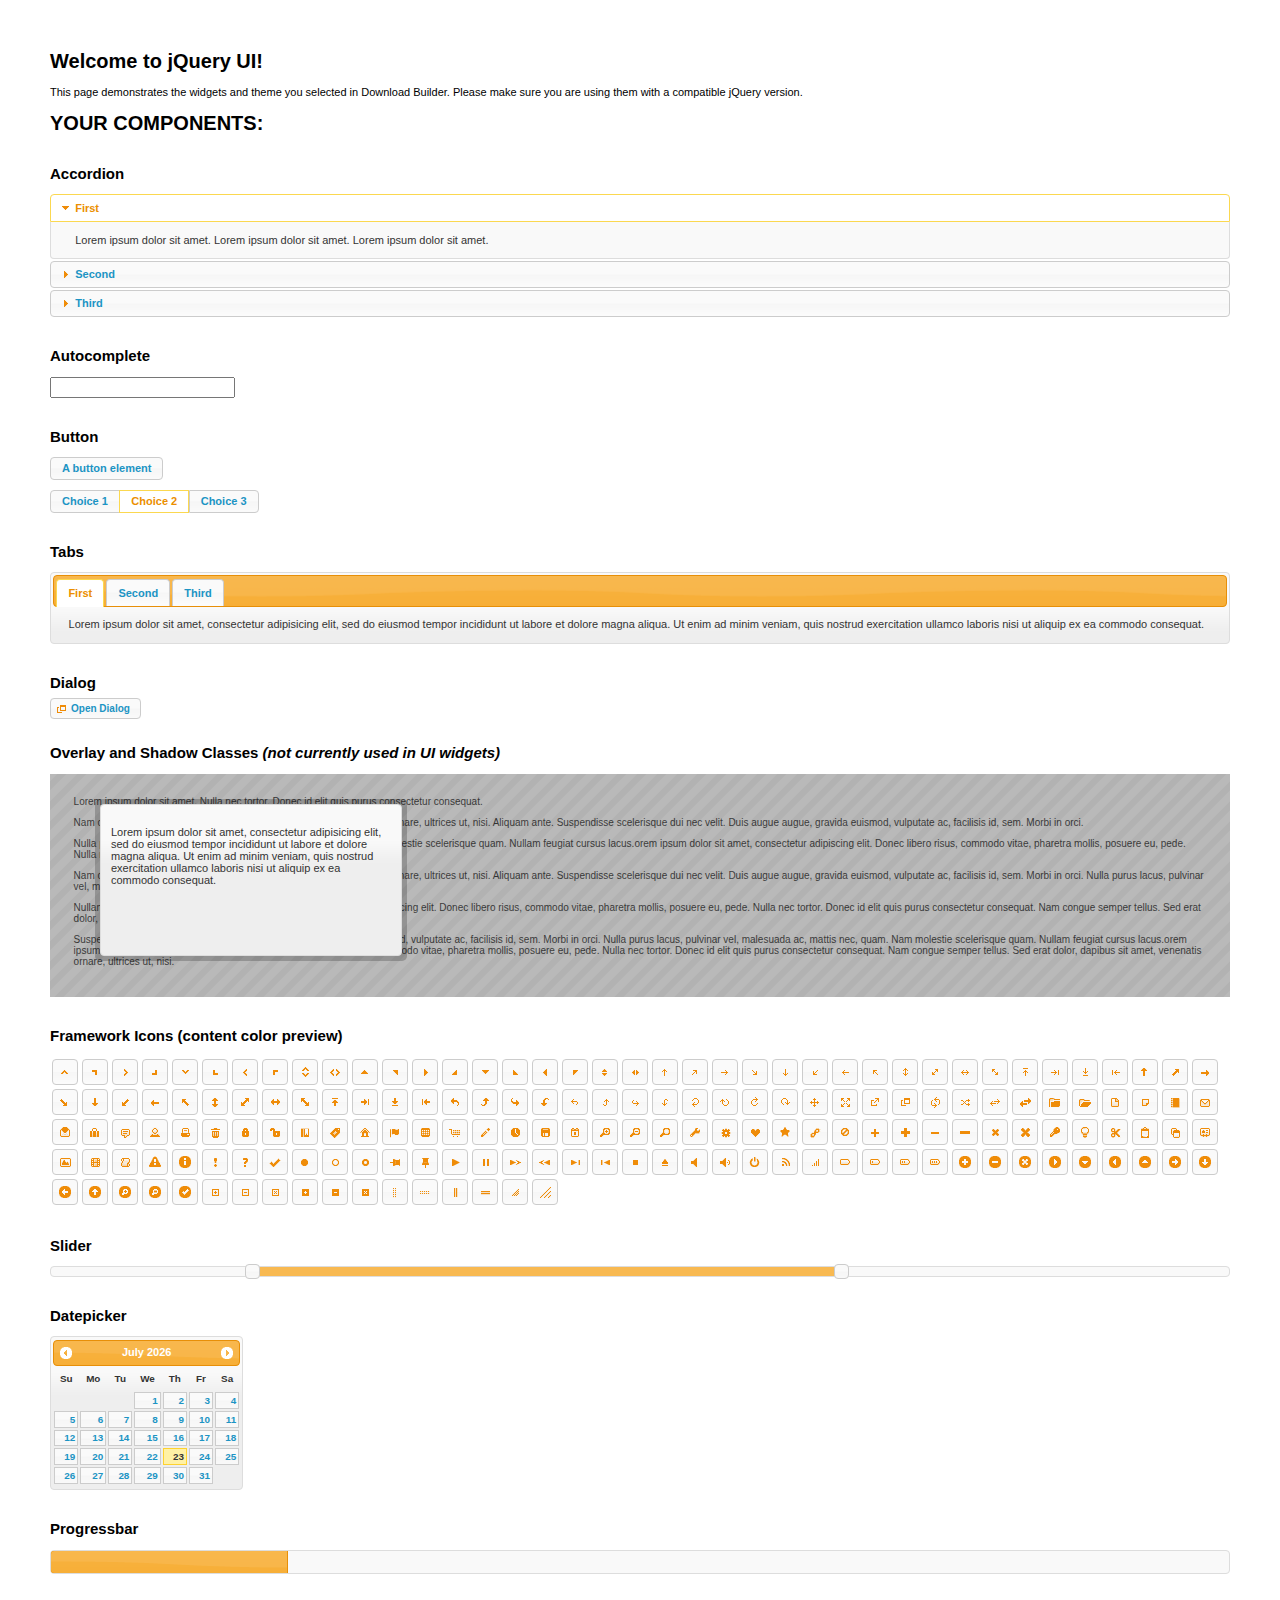
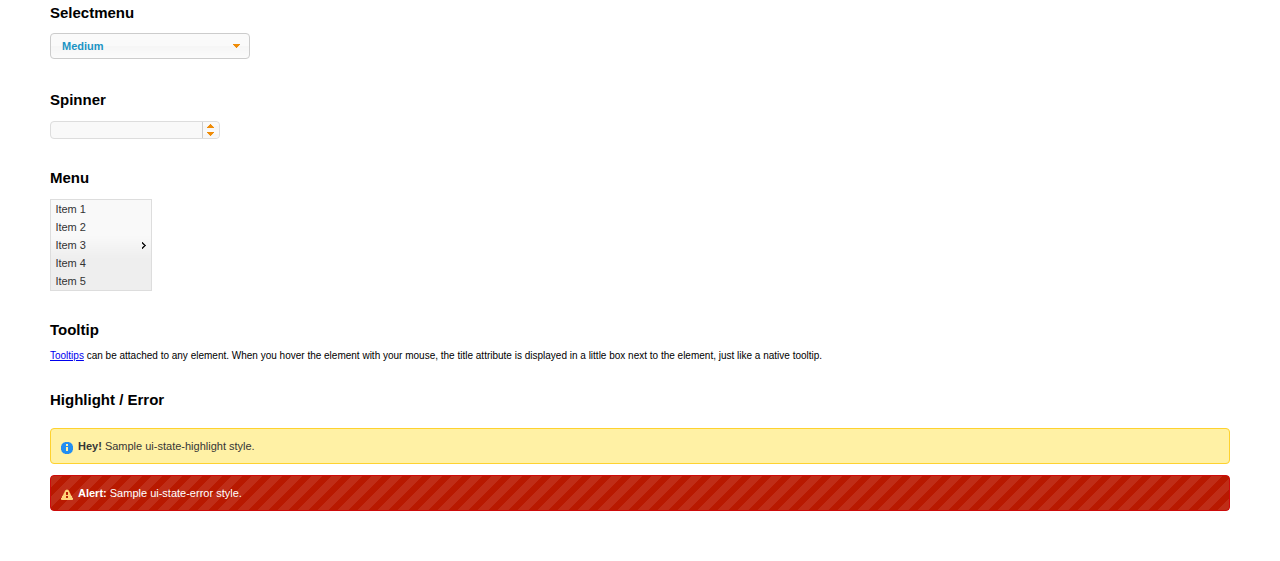
<file: jquery-ui-1.11.4.custom/index.html>
<!doctype html>
<html lang="us">
<head>
	<meta charset="utf-8">
	<title>jQuery UI Example Page</title>
	<link href="jquery-ui.css" rel="stylesheet">
	<style>
	body{
		font: 62.5% "Trebuchet MS", sans-serif;
		margin: 50px;
	}
	.demoHeaders {
		margin-top: 2em;
	}
	#dialog-link {
		padding: .4em 1em .4em 20px;
		text-decoration: none;
		position: relative;
	}
	#dialog-link span.ui-icon {
		margin: 0 5px 0 0;
		position: absolute;
		left: .2em;
		top: 50%;
		margin-top: -8px;
	}
	#icons {
		margin: 0;
		padding: 0;
	}
	#icons li {
		margin: 2px;
		position: relative;
		padding: 4px 0;
		cursor: pointer;
		float: left;
		list-style: none;
	}
	#icons span.ui-icon {
		float: left;
		margin: 0 4px;
	}
	.fakewindowcontain .ui-widget-overlay {
		position: absolute;
	}
	select {
		width: 200px;
	}
	</style>
</head>
<body>

<h1>Welcome to jQuery UI!</h1>

<div class="ui-widget">
	<p>This page demonstrates the widgets and theme you selected in Download Builder. Please make sure you are using them with a compatible jQuery version.</p>
</div>

<h1>YOUR COMPONENTS:</h1>


<!-- Accordion -->
<h2 class="demoHeaders">Accordion</h2>
<div id="accordion">
	<h3>First</h3>
	<div>Lorem ipsum dolor sit amet. Lorem ipsum dolor sit amet. Lorem ipsum dolor sit amet.</div>
	<h3>Second</h3>
	<div>Phasellus mattis tincidunt nibh.</div>
	<h3>Third</h3>
	<div>Nam dui erat, auctor a, dignissim quis.</div>
</div>



<!-- Autocomplete -->
<h2 class="demoHeaders">Autocomplete</h2>
<div>
	<input id="autocomplete" title="type &quot;a&quot;">
</div>



<!-- Button -->
<h2 class="demoHeaders">Button</h2>
<button id="button">A button element</button>
<form style="margin-top: 1em;">
	<div id="radioset">
		<input type="radio" id="radio1" name="radio"><label for="radio1">Choice 1</label>
		<input type="radio" id="radio2" name="radio" checked="checked"><label for="radio2">Choice 2</label>
		<input type="radio" id="radio3" name="radio"><label for="radio3">Choice 3</label>
	</div>
</form>



<!-- Tabs -->
<h2 class="demoHeaders">Tabs</h2>
<div id="tabs">
	<ul>
		<li><a href="#tabs-1">First</a></li>
		<li><a href="#tabs-2">Second</a></li>
		<li><a href="#tabs-3">Third</a></li>
	</ul>
	<div id="tabs-1">Lorem ipsum dolor sit amet, consectetur adipisicing elit, sed do eiusmod tempor incididunt ut labore et dolore magna aliqua. Ut enim ad minim veniam, quis nostrud exercitation ullamco laboris nisi ut aliquip ex ea commodo consequat.</div>
	<div id="tabs-2">Phasellus mattis tincidunt nibh. Cras orci urna, blandit id, pretium vel, aliquet ornare, felis. Maecenas scelerisque sem non nisl. Fusce sed lorem in enim dictum bibendum.</div>
	<div id="tabs-3">Nam dui erat, auctor a, dignissim quis, sollicitudin eu, felis. Pellentesque nisi urna, interdum eget, sagittis et, consequat vestibulum, lacus. Mauris porttitor ullamcorper augue.</div>
</div>



<!-- Dialog NOTE: Dialog is not generated by UI in this demo so it can be visually styled in themeroller-->
<h2 class="demoHeaders">Dialog</h2>
<p><a href="#" id="dialog-link" class="ui-state-default ui-corner-all"><span class="ui-icon ui-icon-newwin"></span>Open Dialog</a></p>

<h2 class="demoHeaders">Overlay and Shadow Classes <em>(not currently used in UI widgets)</em></h2>
<div style="position: relative; width: 96%; height: 200px; padding:1% 2%; overflow:hidden;" class="fakewindowcontain">
	<p>Lorem ipsum dolor sit amet,  Nulla nec tortor. Donec id elit quis purus consectetur consequat. </p><p>Nam congue semper tellus. Sed erat dolor, dapibus sit amet, venenatis ornare, ultrices ut, nisi. Aliquam ante. Suspendisse scelerisque dui nec velit. Duis augue augue, gravida euismod, vulputate ac, facilisis id, sem. Morbi in orci. </p><p>Nulla purus lacus, pulvinar vel, malesuada ac, mattis nec, quam. Nam molestie scelerisque quam. Nullam feugiat cursus lacus.orem ipsum dolor sit amet, consectetur adipiscing elit. Donec libero risus, commodo vitae, pharetra mollis, posuere eu, pede. Nulla nec tortor. Donec id elit quis purus consectetur consequat. </p><p>Nam congue semper tellus. Sed erat dolor, dapibus sit amet, venenatis ornare, ultrices ut, nisi. Aliquam ante. Suspendisse scelerisque dui nec velit. Duis augue augue, gravida euismod, vulputate ac, facilisis id, sem. Morbi in orci. Nulla purus lacus, pulvinar vel, malesuada ac, mattis nec, quam. Nam molestie scelerisque quam. </p><p>Nullam feugiat cursus lacus.orem ipsum dolor sit amet, consectetur adipiscing elit. Donec libero risus, commodo vitae, pharetra mollis, posuere eu, pede. Nulla nec tortor. Donec id elit quis purus consectetur consequat. Nam congue semper tellus. Sed erat dolor, dapibus sit amet, venenatis ornare, ultrices ut, nisi. Aliquam ante. </p><p>Suspendisse scelerisque dui nec velit. Duis augue augue, gravida euismod, vulputate ac, facilisis id, sem. Morbi in orci. Nulla purus lacus, pulvinar vel, malesuada ac, mattis nec, quam. Nam molestie scelerisque quam. Nullam feugiat cursus lacus.orem ipsum dolor sit amet, consectetur adipiscing elit. Donec libero risus, commodo vitae, pharetra mollis, posuere eu, pede. Nulla nec tortor. Donec id elit quis purus consectetur consequat. Nam congue semper tellus. Sed erat dolor, dapibus sit amet, venenatis ornare, ultrices ut, nisi. </p>

	<!-- ui-dialog -->
	<div class="ui-overlay"><div class="ui-widget-overlay"></div><div class="ui-widget-shadow ui-corner-all" style="width: 302px; height: 152px; position: absolute; left: 50px; top: 30px;"></div></div>
	<div style="position: absolute; width: 280px; height: 130px;left: 50px; top: 30px; padding: 10px;" class="ui-widget ui-widget-content ui-corner-all">
		<div class="ui-dialog-content ui-widget-content" style="background: none; border: 0;">
			<p>Lorem ipsum dolor sit amet, consectetur adipisicing elit, sed do eiusmod tempor incididunt ut labore et dolore magna aliqua. Ut enim ad minim veniam, quis nostrud exercitation ullamco laboris nisi ut aliquip ex ea commodo consequat.</p>
		</div>
	</div>

</div>

<!-- ui-dialog -->
<div id="dialog" title="Dialog Title">
	<p>Lorem ipsum dolor sit amet, consectetur adipisicing elit, sed do eiusmod tempor incididunt ut labore et dolore magna aliqua. Ut enim ad minim veniam, quis nostrud exercitation ullamco laboris nisi ut aliquip ex ea commodo consequat.</p>
</div>



<h2 class="demoHeaders">Framework Icons (content color preview)</h2>
<ul id="icons" class="ui-widget ui-helper-clearfix">
	<li class="ui-state-default ui-corner-all" title=".ui-icon-carat-1-n"><span class="ui-icon ui-icon-carat-1-n"></span></li>
	<li class="ui-state-default ui-corner-all" title=".ui-icon-carat-1-ne"><span class="ui-icon ui-icon-carat-1-ne"></span></li>
	<li class="ui-state-default ui-corner-all" title=".ui-icon-carat-1-e"><span class="ui-icon ui-icon-carat-1-e"></span></li>
	<li class="ui-state-default ui-corner-all" title=".ui-icon-carat-1-se"><span class="ui-icon ui-icon-carat-1-se"></span></li>
	<li class="ui-state-default ui-corner-all" title=".ui-icon-carat-1-s"><span class="ui-icon ui-icon-carat-1-s"></span></li>
	<li class="ui-state-default ui-corner-all" title=".ui-icon-carat-1-sw"><span class="ui-icon ui-icon-carat-1-sw"></span></li>
	<li class="ui-state-default ui-corner-all" title=".ui-icon-carat-1-w"><span class="ui-icon ui-icon-carat-1-w"></span></li>
	<li class="ui-state-default ui-corner-all" title=".ui-icon-carat-1-nw"><span class="ui-icon ui-icon-carat-1-nw"></span></li>
	<li class="ui-state-default ui-corner-all" title=".ui-icon-carat-2-n-s"><span class="ui-icon ui-icon-carat-2-n-s"></span></li>
	<li class="ui-state-default ui-corner-all" title=".ui-icon-carat-2-e-w"><span class="ui-icon ui-icon-carat-2-e-w"></span></li>
	<li class="ui-state-default ui-corner-all" title=".ui-icon-triangle-1-n"><span class="ui-icon ui-icon-triangle-1-n"></span></li>
	<li class="ui-state-default ui-corner-all" title=".ui-icon-triangle-1-ne"><span class="ui-icon ui-icon-triangle-1-ne"></span></li>
	<li class="ui-state-default ui-corner-all" title=".ui-icon-triangle-1-e"><span class="ui-icon ui-icon-triangle-1-e"></span></li>
	<li class="ui-state-default ui-corner-all" title=".ui-icon-triangle-1-se"><span class="ui-icon ui-icon-triangle-1-se"></span></li>
	<li class="ui-state-default ui-corner-all" title=".ui-icon-triangle-1-s"><span class="ui-icon ui-icon-triangle-1-s"></span></li>
	<li class="ui-state-default ui-corner-all" title=".ui-icon-triangle-1-sw"><span class="ui-icon ui-icon-triangle-1-sw"></span></li>
	<li class="ui-state-default ui-corner-all" title=".ui-icon-triangle-1-w"><span class="ui-icon ui-icon-triangle-1-w"></span></li>
	<li class="ui-state-default ui-corner-all" title=".ui-icon-triangle-1-nw"><span class="ui-icon ui-icon-triangle-1-nw"></span></li>
	<li class="ui-state-default ui-corner-all" title=".ui-icon-triangle-2-n-s"><span class="ui-icon ui-icon-triangle-2-n-s"></span></li>
	<li class="ui-state-default ui-corner-all" title=".ui-icon-triangle-2-e-w"><span class="ui-icon ui-icon-triangle-2-e-w"></span></li>
	<li class="ui-state-default ui-corner-all" title=".ui-icon-arrow-1-n"><span class="ui-icon ui-icon-arrow-1-n"></span></li>
	<li class="ui-state-default ui-corner-all" title=".ui-icon-arrow-1-ne"><span class="ui-icon ui-icon-arrow-1-ne"></span></li>
	<li class="ui-state-default ui-corner-all" title=".ui-icon-arrow-1-e"><span class="ui-icon ui-icon-arrow-1-e"></span></li>
	<li class="ui-state-default ui-corner-all" title=".ui-icon-arrow-1-se"><span class="ui-icon ui-icon-arrow-1-se"></span></li>
	<li class="ui-state-default ui-corner-all" title=".ui-icon-arrow-1-s"><span class="ui-icon ui-icon-arrow-1-s"></span></li>
	<li class="ui-state-default ui-corner-all" title=".ui-icon-arrow-1-sw"><span class="ui-icon ui-icon-arrow-1-sw"></span></li>
	<li class="ui-state-default ui-corner-all" title=".ui-icon-arrow-1-w"><span class="ui-icon ui-icon-arrow-1-w"></span></li>
	<li class="ui-state-default ui-corner-all" title=".ui-icon-arrow-1-nw"><span class="ui-icon ui-icon-arrow-1-nw"></span></li>
	<li class="ui-state-default ui-corner-all" title=".ui-icon-arrow-2-n-s"><span class="ui-icon ui-icon-arrow-2-n-s"></span></li>
	<li class="ui-state-default ui-corner-all" title=".ui-icon-arrow-2-ne-sw"><span class="ui-icon ui-icon-arrow-2-ne-sw"></span></li>
	<li class="ui-state-default ui-corner-all" title=".ui-icon-arrow-2-e-w"><span class="ui-icon ui-icon-arrow-2-e-w"></span></li>
	<li class="ui-state-default ui-corner-all" title=".ui-icon-arrow-2-se-nw"><span class="ui-icon ui-icon-arrow-2-se-nw"></span></li>
	<li class="ui-state-default ui-corner-all" title=".ui-icon-arrowstop-1-n"><span class="ui-icon ui-icon-arrowstop-1-n"></span></li>
	<li class="ui-state-default ui-corner-all" title=".ui-icon-arrowstop-1-e"><span class="ui-icon ui-icon-arrowstop-1-e"></span></li>
	<li class="ui-state-default ui-corner-all" title=".ui-icon-arrowstop-1-s"><span class="ui-icon ui-icon-arrowstop-1-s"></span></li>
	<li class="ui-state-default ui-corner-all" title=".ui-icon-arrowstop-1-w"><span class="ui-icon ui-icon-arrowstop-1-w"></span></li>
	<li class="ui-state-default ui-corner-all" title=".ui-icon-arrowthick-1-n"><span class="ui-icon ui-icon-arrowthick-1-n"></span></li>
	<li class="ui-state-default ui-corner-all" title=".ui-icon-arrowthick-1-ne"><span class="ui-icon ui-icon-arrowthick-1-ne"></span></li>
	<li class="ui-state-default ui-corner-all" title=".ui-icon-arrowthick-1-e"><span class="ui-icon ui-icon-arrowthick-1-e"></span></li>
	<li class="ui-state-default ui-corner-all" title=".ui-icon-arrowthick-1-se"><span class="ui-icon ui-icon-arrowthick-1-se"></span></li>
	<li class="ui-state-default ui-corner-all" title=".ui-icon-arrowthick-1-s"><span class="ui-icon ui-icon-arrowthick-1-s"></span></li>
	<li class="ui-state-default ui-corner-all" title=".ui-icon-arrowthick-1-sw"><span class="ui-icon ui-icon-arrowthick-1-sw"></span></li>
	<li class="ui-state-default ui-corner-all" title=".ui-icon-arrowthick-1-w"><span class="ui-icon ui-icon-arrowthick-1-w"></span></li>
	<li class="ui-state-default ui-corner-all" title=".ui-icon-arrowthick-1-nw"><span class="ui-icon ui-icon-arrowthick-1-nw"></span></li>
	<li class="ui-state-default ui-corner-all" title=".ui-icon-arrowthick-2-n-s"><span class="ui-icon ui-icon-arrowthick-2-n-s"></span></li>
	<li class="ui-state-default ui-corner-all" title=".ui-icon-arrowthick-2-ne-sw"><span class="ui-icon ui-icon-arrowthick-2-ne-sw"></span></li>
	<li class="ui-state-default ui-corner-all" title=".ui-icon-arrowthick-2-e-w"><span class="ui-icon ui-icon-arrowthick-2-e-w"></span></li>
	<li class="ui-state-default ui-corner-all" title=".ui-icon-arrowthick-2-se-nw"><span class="ui-icon ui-icon-arrowthick-2-se-nw"></span></li>
	<li class="ui-state-default ui-corner-all" title=".ui-icon-arrowthickstop-1-n"><span class="ui-icon ui-icon-arrowthickstop-1-n"></span></li>
	<li class="ui-state-default ui-corner-all" title=".ui-icon-arrowthickstop-1-e"><span class="ui-icon ui-icon-arrowthickstop-1-e"></span></li>
	<li class="ui-state-default ui-corner-all" title=".ui-icon-arrowthickstop-1-s"><span class="ui-icon ui-icon-arrowthickstop-1-s"></span></li>
	<li class="ui-state-default ui-corner-all" title=".ui-icon-arrowthickstop-1-w"><span class="ui-icon ui-icon-arrowthickstop-1-w"></span></li>
	<li class="ui-state-default ui-corner-all" title=".ui-icon-arrowreturnthick-1-w"><span class="ui-icon ui-icon-arrowreturnthick-1-w"></span></li>
	<li class="ui-state-default ui-corner-all" title=".ui-icon-arrowreturnthick-1-n"><span class="ui-icon ui-icon-arrowreturnthick-1-n"></span></li>
	<li class="ui-state-default ui-corner-all" title=".ui-icon-arrowreturnthick-1-e"><span class="ui-icon ui-icon-arrowreturnthick-1-e"></span></li>
	<li class="ui-state-default ui-corner-all" title=".ui-icon-arrowreturnthick-1-s"><span class="ui-icon ui-icon-arrowreturnthick-1-s"></span></li>
	<li class="ui-state-default ui-corner-all" title=".ui-icon-arrowreturn-1-w"><span class="ui-icon ui-icon-arrowreturn-1-w"></span></li>
	<li class="ui-state-default ui-corner-all" title=".ui-icon-arrowreturn-1-n"><span class="ui-icon ui-icon-arrowreturn-1-n"></span></li>
	<li class="ui-state-default ui-corner-all" title=".ui-icon-arrowreturn-1-e"><span class="ui-icon ui-icon-arrowreturn-1-e"></span></li>
	<li class="ui-state-default ui-corner-all" title=".ui-icon-arrowreturn-1-s"><span class="ui-icon ui-icon-arrowreturn-1-s"></span></li>
	<li class="ui-state-default ui-corner-all" title=".ui-icon-arrowrefresh-1-w"><span class="ui-icon ui-icon-arrowrefresh-1-w"></span></li>
	<li class="ui-state-default ui-corner-all" title=".ui-icon-arrowrefresh-1-n"><span class="ui-icon ui-icon-arrowrefresh-1-n"></span></li>
	<li class="ui-state-default ui-corner-all" title=".ui-icon-arrowrefresh-1-e"><span class="ui-icon ui-icon-arrowrefresh-1-e"></span></li>
	<li class="ui-state-default ui-corner-all" title=".ui-icon-arrowrefresh-1-s"><span class="ui-icon ui-icon-arrowrefresh-1-s"></span></li>
	<li class="ui-state-default ui-corner-all" title=".ui-icon-arrow-4"><span class="ui-icon ui-icon-arrow-4"></span></li>
	<li class="ui-state-default ui-corner-all" title=".ui-icon-arrow-4-diag"><span class="ui-icon ui-icon-arrow-4-diag"></span></li>
	<li class="ui-state-default ui-corner-all" title=".ui-icon-extlink"><span class="ui-icon ui-icon-extlink"></span></li>
	<li class="ui-state-default ui-corner-all" title=".ui-icon-newwin"><span class="ui-icon ui-icon-newwin"></span></li>
	<li class="ui-state-default ui-corner-all" title=".ui-icon-refresh"><span class="ui-icon ui-icon-refresh"></span></li>
	<li class="ui-state-default ui-corner-all" title=".ui-icon-shuffle"><span class="ui-icon ui-icon-shuffle"></span></li>
	<li class="ui-state-default ui-corner-all" title=".ui-icon-transfer-e-w"><span class="ui-icon ui-icon-transfer-e-w"></span></li>
	<li class="ui-state-default ui-corner-all" title=".ui-icon-transferthick-e-w"><span class="ui-icon ui-icon-transferthick-e-w"></span></li>
	<li class="ui-state-default ui-corner-all" title=".ui-icon-folder-collapsed"><span class="ui-icon ui-icon-folder-collapsed"></span></li>
	<li class="ui-state-default ui-corner-all" title=".ui-icon-folder-open"><span class="ui-icon ui-icon-folder-open"></span></li>
	<li class="ui-state-default ui-corner-all" title=".ui-icon-document"><span class="ui-icon ui-icon-document"></span></li>
	<li class="ui-state-default ui-corner-all" title=".ui-icon-document-b"><span class="ui-icon ui-icon-document-b"></span></li>
	<li class="ui-state-default ui-corner-all" title=".ui-icon-note"><span class="ui-icon ui-icon-note"></span></li>
	<li class="ui-state-default ui-corner-all" title=".ui-icon-mail-closed"><span class="ui-icon ui-icon-mail-closed"></span></li>
	<li class="ui-state-default ui-corner-all" title=".ui-icon-mail-open"><span class="ui-icon ui-icon-mail-open"></span></li>
	<li class="ui-state-default ui-corner-all" title=".ui-icon-suitcase"><span class="ui-icon ui-icon-suitcase"></span></li>
	<li class="ui-state-default ui-corner-all" title=".ui-icon-comment"><span class="ui-icon ui-icon-comment"></span></li>
	<li class="ui-state-default ui-corner-all" title=".ui-icon-person"><span class="ui-icon ui-icon-person"></span></li>
	<li class="ui-state-default ui-corner-all" title=".ui-icon-print"><span class="ui-icon ui-icon-print"></span></li>
	<li class="ui-state-default ui-corner-all" title=".ui-icon-trash"><span class="ui-icon ui-icon-trash"></span></li>
	<li class="ui-state-default ui-corner-all" title=".ui-icon-locked"><span class="ui-icon ui-icon-locked"></span></li>
	<li class="ui-state-default ui-corner-all" title=".ui-icon-unlocked"><span class="ui-icon ui-icon-unlocked"></span></li>
	<li class="ui-state-default ui-corner-all" title=".ui-icon-bookmark"><span class="ui-icon ui-icon-bookmark"></span></li>
	<li class="ui-state-default ui-corner-all" title=".ui-icon-tag"><span class="ui-icon ui-icon-tag"></span></li>
	<li class="ui-state-default ui-corner-all" title=".ui-icon-home"><span class="ui-icon ui-icon-home"></span></li>
	<li class="ui-state-default ui-corner-all" title=".ui-icon-flag"><span class="ui-icon ui-icon-flag"></span></li>
	<li class="ui-state-default ui-corner-all" title=".ui-icon-calculator"><span class="ui-icon ui-icon-calculator"></span></li>
	<li class="ui-state-default ui-corner-all" title=".ui-icon-cart"><span class="ui-icon ui-icon-cart"></span></li>
	<li class="ui-state-default ui-corner-all" title=".ui-icon-pencil"><span class="ui-icon ui-icon-pencil"></span></li>
	<li class="ui-state-default ui-corner-all" title=".ui-icon-clock"><span class="ui-icon ui-icon-clock"></span></li>
	<li class="ui-state-default ui-corner-all" title=".ui-icon-disk"><span class="ui-icon ui-icon-disk"></span></li>
	<li class="ui-state-default ui-corner-all" title=".ui-icon-calendar"><span class="ui-icon ui-icon-calendar"></span></li>
	<li class="ui-state-default ui-corner-all" title=".ui-icon-zoomin"><span class="ui-icon ui-icon-zoomin"></span></li>
	<li class="ui-state-default ui-corner-all" title=".ui-icon-zoomout"><span class="ui-icon ui-icon-zoomout"></span></li>
	<li class="ui-state-default ui-corner-all" title=".ui-icon-search"><span class="ui-icon ui-icon-search"></span></li>
	<li class="ui-state-default ui-corner-all" title=".ui-icon-wrench"><span class="ui-icon ui-icon-wrench"></span></li>
	<li class="ui-state-default ui-corner-all" title=".ui-icon-gear"><span class="ui-icon ui-icon-gear"></span></li>
	<li class="ui-state-default ui-corner-all" title=".ui-icon-heart"><span class="ui-icon ui-icon-heart"></span></li>
	<li class="ui-state-default ui-corner-all" title=".ui-icon-star"><span class="ui-icon ui-icon-star"></span></li>
	<li class="ui-state-default ui-corner-all" title=".ui-icon-link"><span class="ui-icon ui-icon-link"></span></li>
	<li class="ui-state-default ui-corner-all" title=".ui-icon-cancel"><span class="ui-icon ui-icon-cancel"></span></li>
	<li class="ui-state-default ui-corner-all" title=".ui-icon-plus"><span class="ui-icon ui-icon-plus"></span></li>
	<li class="ui-state-default ui-corner-all" title=".ui-icon-plusthick"><span class="ui-icon ui-icon-plusthick"></span></li>
	<li class="ui-state-default ui-corner-all" title=".ui-icon-minus"><span class="ui-icon ui-icon-minus"></span></li>
	<li class="ui-state-default ui-corner-all" title=".ui-icon-minusthick"><span class="ui-icon ui-icon-minusthick"></span></li>
	<li class="ui-state-default ui-corner-all" title=".ui-icon-close"><span class="ui-icon ui-icon-close"></span></li>
	<li class="ui-state-default ui-corner-all" title=".ui-icon-closethick"><span class="ui-icon ui-icon-closethick"></span></li>
	<li class="ui-state-default ui-corner-all" title=".ui-icon-key"><span class="ui-icon ui-icon-key"></span></li>
	<li class="ui-state-default ui-corner-all" title=".ui-icon-lightbulb"><span class="ui-icon ui-icon-lightbulb"></span></li>
	<li class="ui-state-default ui-corner-all" title=".ui-icon-scissors"><span class="ui-icon ui-icon-scissors"></span></li>
	<li class="ui-state-default ui-corner-all" title=".ui-icon-clipboard"><span class="ui-icon ui-icon-clipboard"></span></li>
	<li class="ui-state-default ui-corner-all" title=".ui-icon-copy"><span class="ui-icon ui-icon-copy"></span></li>
	<li class="ui-state-default ui-corner-all" title=".ui-icon-contact"><span class="ui-icon ui-icon-contact"></span></li>
	<li class="ui-state-default ui-corner-all" title=".ui-icon-image"><span class="ui-icon ui-icon-image"></span></li>
	<li class="ui-state-default ui-corner-all" title=".ui-icon-video"><span class="ui-icon ui-icon-video"></span></li>
	<li class="ui-state-default ui-corner-all" title=".ui-icon-script"><span class="ui-icon ui-icon-script"></span></li>
	<li class="ui-state-default ui-corner-all" title=".ui-icon-alert"><span class="ui-icon ui-icon-alert"></span></li>
	<li class="ui-state-default ui-corner-all" title=".ui-icon-info"><span class="ui-icon ui-icon-info"></span></li>
	<li class="ui-state-default ui-corner-all" title=".ui-icon-notice"><span class="ui-icon ui-icon-notice"></span></li>
	<li class="ui-state-default ui-corner-all" title=".ui-icon-help"><span class="ui-icon ui-icon-help"></span></li>
	<li class="ui-state-default ui-corner-all" title=".ui-icon-check"><span class="ui-icon ui-icon-check"></span></li>
	<li class="ui-state-default ui-corner-all" title=".ui-icon-bullet"><span class="ui-icon ui-icon-bullet"></span></li>
	<li class="ui-state-default ui-corner-all" title=".ui-icon-radio-off"><span class="ui-icon ui-icon-radio-off"></span></li>
	<li class="ui-state-default ui-corner-all" title=".ui-icon-radio-on"><span class="ui-icon ui-icon-radio-on"></span></li>
	<li class="ui-state-default ui-corner-all" title=".ui-icon-pin-w"><span class="ui-icon ui-icon-pin-w"></span></li>
	<li class="ui-state-default ui-corner-all" title=".ui-icon-pin-s"><span class="ui-icon ui-icon-pin-s"></span></li>
	<li class="ui-state-default ui-corner-all" title=".ui-icon-play"><span class="ui-icon ui-icon-play"></span></li>
	<li class="ui-state-default ui-corner-all" title=".ui-icon-pause"><span class="ui-icon ui-icon-pause"></span></li>
	<li class="ui-state-default ui-corner-all" title=".ui-icon-seek-next"><span class="ui-icon ui-icon-seek-next"></span></li>
	<li class="ui-state-default ui-corner-all" title=".ui-icon-seek-prev"><span class="ui-icon ui-icon-seek-prev"></span></li>
	<li class="ui-state-default ui-corner-all" title=".ui-icon-seek-end"><span class="ui-icon ui-icon-seek-end"></span></li>
	<li class="ui-state-default ui-corner-all" title=".ui-icon-seek-first"><span class="ui-icon ui-icon-seek-first"></span></li>
	<li class="ui-state-default ui-corner-all" title=".ui-icon-stop"><span class="ui-icon ui-icon-stop"></span></li>
	<li class="ui-state-default ui-corner-all" title=".ui-icon-eject"><span class="ui-icon ui-icon-eject"></span></li>
	<li class="ui-state-default ui-corner-all" title=".ui-icon-volume-off"><span class="ui-icon ui-icon-volume-off"></span></li>
	<li class="ui-state-default ui-corner-all" title=".ui-icon-volume-on"><span class="ui-icon ui-icon-volume-on"></span></li>
	<li class="ui-state-default ui-corner-all" title=".ui-icon-power"><span class="ui-icon ui-icon-power"></span></li>
	<li class="ui-state-default ui-corner-all" title=".ui-icon-signal-diag"><span class="ui-icon ui-icon-signal-diag"></span></li>
	<li class="ui-state-default ui-corner-all" title=".ui-icon-signal"><span class="ui-icon ui-icon-signal"></span></li>
	<li class="ui-state-default ui-corner-all" title=".ui-icon-battery-0"><span class="ui-icon ui-icon-battery-0"></span></li>
	<li class="ui-state-default ui-corner-all" title=".ui-icon-battery-1"><span class="ui-icon ui-icon-battery-1"></span></li>
	<li class="ui-state-default ui-corner-all" title=".ui-icon-battery-2"><span class="ui-icon ui-icon-battery-2"></span></li>
	<li class="ui-state-default ui-corner-all" title=".ui-icon-battery-3"><span class="ui-icon ui-icon-battery-3"></span></li>
	<li class="ui-state-default ui-corner-all" title=".ui-icon-circle-plus"><span class="ui-icon ui-icon-circle-plus"></span></li>
	<li class="ui-state-default ui-corner-all" title=".ui-icon-circle-minus"><span class="ui-icon ui-icon-circle-minus"></span></li>
	<li class="ui-state-default ui-corner-all" title=".ui-icon-circle-close"><span class="ui-icon ui-icon-circle-close"></span></li>
	<li class="ui-state-default ui-corner-all" title=".ui-icon-circle-triangle-e"><span class="ui-icon ui-icon-circle-triangle-e"></span></li>
	<li class="ui-state-default ui-corner-all" title=".ui-icon-circle-triangle-s"><span class="ui-icon ui-icon-circle-triangle-s"></span></li>
	<li class="ui-state-default ui-corner-all" title=".ui-icon-circle-triangle-w"><span class="ui-icon ui-icon-circle-triangle-w"></span></li>
	<li class="ui-state-default ui-corner-all" title=".ui-icon-circle-triangle-n"><span class="ui-icon ui-icon-circle-triangle-n"></span></li>
	<li class="ui-state-default ui-corner-all" title=".ui-icon-circle-arrow-e"><span class="ui-icon ui-icon-circle-arrow-e"></span></li>
	<li class="ui-state-default ui-corner-all" title=".ui-icon-circle-arrow-s"><span class="ui-icon ui-icon-circle-arrow-s"></span></li>
	<li class="ui-state-default ui-corner-all" title=".ui-icon-circle-arrow-w"><span class="ui-icon ui-icon-circle-arrow-w"></span></li>
	<li class="ui-state-default ui-corner-all" title=".ui-icon-circle-arrow-n"><span class="ui-icon ui-icon-circle-arrow-n"></span></li>
	<li class="ui-state-default ui-corner-all" title=".ui-icon-circle-zoomin"><span class="ui-icon ui-icon-circle-zoomin"></span></li>
	<li class="ui-state-default ui-corner-all" title=".ui-icon-circle-zoomout"><span class="ui-icon ui-icon-circle-zoomout"></span></li>
	<li class="ui-state-default ui-corner-all" title=".ui-icon-circle-check"><span class="ui-icon ui-icon-circle-check"></span></li>
	<li class="ui-state-default ui-corner-all" title=".ui-icon-circlesmall-plus"><span class="ui-icon ui-icon-circlesmall-plus"></span></li>
	<li class="ui-state-default ui-corner-all" title=".ui-icon-circlesmall-minus"><span class="ui-icon ui-icon-circlesmall-minus"></span></li>
	<li class="ui-state-default ui-corner-all" title=".ui-icon-circlesmall-close"><span class="ui-icon ui-icon-circlesmall-close"></span></li>
	<li class="ui-state-default ui-corner-all" title=".ui-icon-squaresmall-plus"><span class="ui-icon ui-icon-squaresmall-plus"></span></li>
	<li class="ui-state-default ui-corner-all" title=".ui-icon-squaresmall-minus"><span class="ui-icon ui-icon-squaresmall-minus"></span></li>
	<li class="ui-state-default ui-corner-all" title=".ui-icon-squaresmall-close"><span class="ui-icon ui-icon-squaresmall-close"></span></li>
	<li class="ui-state-default ui-corner-all" title=".ui-icon-grip-dotted-vertical"><span class="ui-icon ui-icon-grip-dotted-vertical"></span></li>
	<li class="ui-state-default ui-corner-all" title=".ui-icon-grip-dotted-horizontal"><span class="ui-icon ui-icon-grip-dotted-horizontal"></span></li>
	<li class="ui-state-default ui-corner-all" title=".ui-icon-grip-solid-vertical"><span class="ui-icon ui-icon-grip-solid-vertical"></span></li>
	<li class="ui-state-default ui-corner-all" title=".ui-icon-grip-solid-horizontal"><span class="ui-icon ui-icon-grip-solid-horizontal"></span></li>
	<li class="ui-state-default ui-corner-all" title=".ui-icon-gripsmall-diagonal-se"><span class="ui-icon ui-icon-gripsmall-diagonal-se"></span></li>
	<li class="ui-state-default ui-corner-all" title=".ui-icon-grip-diagonal-se"><span class="ui-icon ui-icon-grip-diagonal-se"></span></li>
</ul>


<!-- Slider -->
<h2 class="demoHeaders">Slider</h2>
<div id="slider"></div>



<!-- Datepicker -->
<h2 class="demoHeaders">Datepicker</h2>
<div id="datepicker"></div>



<!-- Progressbar -->
<h2 class="demoHeaders">Progressbar</h2>
<div id="progressbar"></div>



<!-- Progressbar -->
<h2 class="demoHeaders">Selectmenu</h2>
<select id="selectmenu">
	<option>Slower</option>
	<option>Slow</option>
	<option selected="selected">Medium</option>
	<option>Fast</option>
	<option>Faster</option>
</select>



<!-- Spinner -->
<h2 class="demoHeaders">Spinner</h2>
<input id="spinner">



<!-- Menu -->
<h2 class="demoHeaders">Menu</h2>
<ul style="width:100px;" id="menu">
	<li>Item 1</li>
	<li>Item 2</li>
	<li>Item 3
		<ul>
			<li>Item 3-1</li>
			<li>Item 3-2</li>
			<li>Item 3-3</li>
			<li>Item 3-4</li>
			<li>Item 3-5</li>
		</ul>
	</li>
	<li>Item 4</li>
	<li>Item 5</li>
</ul>



<!-- Tooltip -->
<h2 class="demoHeaders">Tooltip</h2>
<p id="tooltip">
	<a href="#" title="That&apos;s what this widget is">Tooltips</a> can be attached to any element. When you hover
the element with your mouse, the title attribute is displayed in a little box next to the element, just like a native tooltip.
</p>


<!-- Highlight / Error -->
<h2 class="demoHeaders">Highlight / Error</h2>
<div class="ui-widget">
	<div class="ui-state-highlight ui-corner-all" style="margin-top: 20px; padding: 0 .7em;">
		<p><span class="ui-icon ui-icon-info" style="float: left; margin-right: .3em;"></span>
		<strong>Hey!</strong> Sample ui-state-highlight style.</p>
	</div>
</div>
<br>
<div class="ui-widget">
	<div class="ui-state-error ui-corner-all" style="padding: 0 .7em;">
		<p><span class="ui-icon ui-icon-alert" style="float: left; margin-right: .3em;"></span>
		<strong>Alert:</strong> Sample ui-state-error style.</p>
	</div>
</div>

<script src="external/jquery/jquery.js"></script>
<script src="jquery-ui.js"></script>
<script>

$( "#accordion" ).accordion();



var availableTags = [
	"ActionScript",
	"AppleScript",
	"Asp",
	"BASIC",
	"C",
	"C++",
	"Clojure",
	"COBOL",
	"ColdFusion",
	"Erlang",
	"Fortran",
	"Groovy",
	"Haskell",
	"Java",
	"JavaScript",
	"Lisp",
	"Perl",
	"PHP",
	"Python",
	"Ruby",
	"Scala",
	"Scheme"
];
$( "#autocomplete" ).autocomplete({
	source: availableTags
});



$( "#button" ).button();
$( "#radioset" ).buttonset();



$( "#tabs" ).tabs();



$( "#dialog" ).dialog({
	autoOpen: false,
	width: 400,
	buttons: [
		{
			text: "Ok",
			click: function() {
				$( this ).dialog( "close" );
			}
		},
		{
			text: "Cancel",
			click: function() {
				$( this ).dialog( "close" );
			}
		}
	]
});

// Link to open the dialog
$( "#dialog-link" ).click(function( event ) {
	$( "#dialog" ).dialog( "open" );
	event.preventDefault();
});



$( "#datepicker" ).datepicker({
	inline: true
});



$( "#slider" ).slider({
	range: true,
	values: [ 17, 67 ]
});



$( "#progressbar" ).progressbar({
	value: 20
});



$( "#spinner" ).spinner();



$( "#menu" ).menu();



$( "#tooltip" ).tooltip();



$( "#selectmenu" ).selectmenu();


// Hover states on the static widgets
$( "#dialog-link, #icons li" ).hover(
	function() {
		$( this ).addClass( "ui-state-hover" );
	},
	function() {
		$( this ).removeClass( "ui-state-hover" );
	}
);
</script>
</body>
</html>
</file>
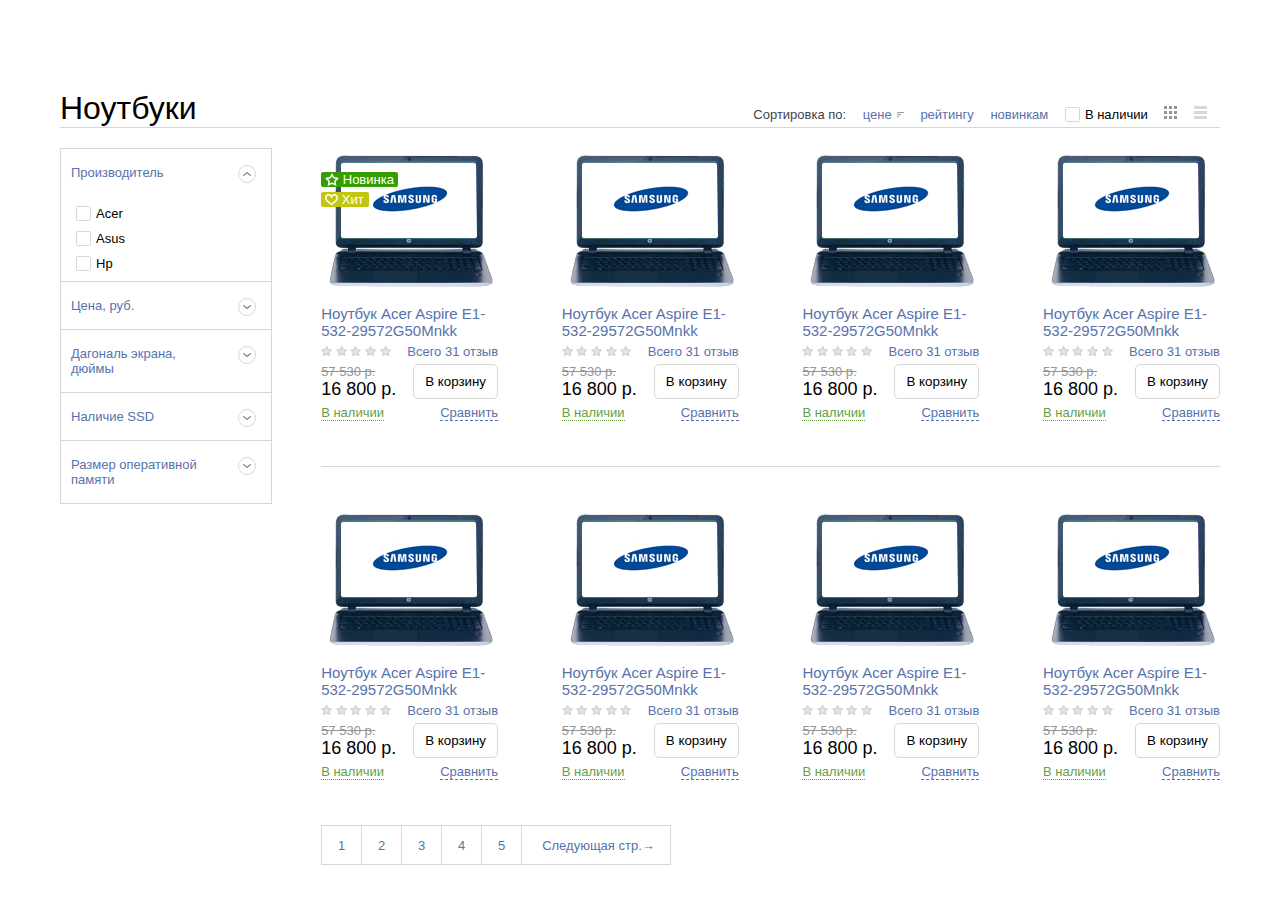
<file: laptop.html>
<!DOCTYPE html>
<html>
  <head>
    <meta charset='utf-8'>
    <title>
      Ноутбуки
    </title>
    <script src='js/jquery-2.1.4.js'></script>
    <script src='jquery-ui-1.11.4.custom/jquery-ui.min.js'></script>
    <link href='jquery-ui-1.11.4.custom/jquery-ui.min.css' rel='stylesheet'>
    <link href='style/laptop.css' rel='stylesheet'>
  </head>
  <body class='page laptop'>
    <div class='header'>
      <div class='header__title'>
        Ноутбуки
      </div>
      <div class='sort'>
        <div class='sort__item sort__title'>
          Сортировка по:
        </div>
        <div class='sort__item sort__item-active'>
          <a class='sort__links' href='#'>цене</a>
        </div>
        <div class='sort__item'>
          <a class='sort__links' href='#'>рейтингу</a>
        </div>
        <div class='sort__item'>
          <a class='sort__links' href='#'>новинкам</a>
        </div>
        <div class='sort__item sort__in-stock'>
          <input id='in-stock' type='checkbox'>
          <label for='in-stock'>В наличии</label>
        </div>
        <div class='sort__item sort__grid'>
          <img src='img/laptop-view-grid-grey.png'>
        </div>
        <div class='sort__item sort__row'>
          <img src='img/laptop-view-row-grey.png'>
        </div>
      </div>
    </div>
    <form class='filter'>
      <div class='filter__item filter__manufacturer'>
        <div class='filter__toggle'>
          <div class='filter__title'>
            Производитель
          </div>
          <div class='filter__arrow filter__arrow-open'></div>
        </div>
        <div class='filter__body filter__body_show'>
          <div class='checkbox'>
            <input id='1' type='checkbox'>
            <label for='1'>Acer</label>
          </div>
          <div class='checkbox'>
            <input id='2' type='checkbox'>
            <label for='2'>Asus</label>
          </div>
          <div class='checkbox'>
            <input id='3' type='checkbox'>
            <label for='3'>Hp</label>
          </div>
        </div>
      </div>
      <div class='filter__item filter__price'>
        <div class='filter__toggle'>
          <div class='filter__title'>
            Цена, руб.
          </div>
          <div class='filter__arrow'></div>
        </div>
        <div class='filter__body'>
          <div class='slider'>
            <div class='slider__price'></div>
            <div class='slider-input'>
              <input class='slider-input__min price-min' type='text'>
              <span class='slider-input__divider'>&#8212</span>
              <input class='slider-input__max price-max' type='text'>
            </div>
          </div>
        </div>
      </div>
      <div class='filter__item filter__display-size'>
        <div class='filter__toggle'>
          <div class='filter__title'>
            Дагональ экрана,
            <br>дюймы</br>
          </div>
          <div class='filter__arrow'></div>
        </div>
        <div class='filter__body'>
          <div class='slider'>
            <div class='slider__display-size'></div>
            <div class='slider-input'>
              <input class='slider-input__min display-size-min' type='text'>
              <span class='slider-input__divider'>&#8212</span>
              <input class='slider-input__min display-size-max' type='text'>
            </div>
          </div>
        </div>
      </div>
      <div class='filter__item filter__ssd'>
        <div class='filter__toggle'>
          <div class='filter__title'>
            Наличие SSD
          </div>
          <div class='filter__arrow'></div>
        </div>
        <div class='filter__body'>
          <div class='radio'>
            <input checked='checked' id='ssd_yes' name='ssd' type='radio'>
            <label for='ssd_yes'>Есть</label>
            <input id='ssd_no' name='ssd' type='radio'>
            <label for='ssd_no'>Нет</label>
          </div>
        </div>
      </div>
      <div class='filter__item filter__ram'>
        <div class='filter__toggle'>
          <div class='filter__title'>
            Размер оперативной
            <br>памяти</br>
          </div>
          <div class='filter__arrow'></div>
        </div>
        <div class='filter__body'>
          <div class='slider'>
            <div class='slider__ram'></div>
            <div class='slider-input'>
              <input class='slider-input__min ram-min' type='text'>
              <span class='slider-input__divider'>&#8212</span>
              <input class='slider-input__min ram-max' type='text'>
            </div>
          </div>
        </div>
      </div>
    </form>
    <div class='product'>
      <div class='product__row'>
        <div class='product-item'>
          <img src='img/laptop.png'>
          <div class='product-item__new'>
            <img class='new-icon' src='img/laptop-new-icon.png'>
            Новинка
          </div>
          <div class='product-item__hit'>
            <img class='hit-icon' src='img/laptop-hit-icon.png'>
            Хит
          </div>
          <div class='product-item__title'>
            Ноутбук Acer Aspire E1-532-29572G50Mnkk
          </div>
          <div class='product-item__row'>
            <div class='product-item__rate'>
              <div class='star-rate'></div>
              <div class='star-rate'></div>
              <div class='star-rate'></div>
              <div class='star-rate'></div>
              <div class='star-rate'></div>
            </div>
            <div class='product-item__total-review'>
              <a class='product-item__total-review' href='#'>Всего 31 отзыв</a>
            </div>
          </div>
          <div class='product-item__row'>
            <div class='product-item-price'>
              <div class='product-item-price__old'>
                57 530 р.
              </div>
              <div class='product-item-price__new'>
                16 800 р.
              </div>
            </div>
            <div class='product-item__add-to-cart'>
              <form>
                <button class='add-to-cart'>
                  В корзину
                </button>
              </form>
            </div>
          </div>
          <div class='product-item__row'>
            <div class='product-item__in-sctok'>
              В наличии
            </div>
            <div class='product-item-compare'>
              <img class='product-item-compare__icon'>
              <a class='product-item-compare__text' href='#'>Сравнить</a>
            </div>
          </div>
        </div>
        <div class='product-item'>
          <img src='img/laptop.png'>
          <div class='product-item__title'>
            Ноутбук Acer Aspire E1-532-29572G50Mnkk
          </div>
          <div class='product-item__row'>
            <div class='product-item__rate'>
              <div class='star-rate'></div>
              <div class='star-rate'></div>
              <div class='star-rate'></div>
              <div class='star-rate'></div>
              <div class='star-rate'></div>
            </div>
            <div class='product-item__total-review'>
              <a class='product-item__total-review' href='#'>Всего 31 отзыв</a>
            </div>
          </div>
          <div class='product-item__row'>
            <div class='product-item-price'>
              <div class='product-item-price__old'>
                57 530 р.
              </div>
              <div class='product-item-price__new'>
                16 800 р.
              </div>
            </div>
            <div class='product-item__add-to-cart'>
              <form>
                <button class='add-to-cart'>
                  В корзину
                </button>
              </form>
            </div>
          </div>
          <div class='product-item__row'>
            <div class='product-item__in-sctok'>
              В наличии
            </div>
            <div class='product-item-compare'>
              <img class='product-item-compare__icon'>
              <a class='product-item-compare__text' href='#'>Сравнить</a>
            </div>
          </div>
        </div>
        <div class='product-item'>
          <img src='img/laptop.png'>
          <div class='product-item__title'>
            Ноутбук Acer Aspire E1-532-29572G50Mnkk
          </div>
          <div class='product-item__row'>
            <div class='product-item__rate'>
              <div class='star-rate'></div>
              <div class='star-rate'></div>
              <div class='star-rate'></div>
              <div class='star-rate'></div>
              <div class='star-rate'></div>
            </div>
            <div class='product-item__total-review'>
              <a class='product-item__total-review' href='#'>Всего 31 отзыв</a>
            </div>
          </div>
          <div class='product-item__row'>
            <div class='product-item-price'>
              <div class='product-item-price__old'>
                57 530 р.
              </div>
              <div class='product-item-price__new'>
                16 800 р.
              </div>
            </div>
            <div class='product-item__add-to-cart'>
              <form>
                <button class='add-to-cart'>
                  В корзину
                </button>
              </form>
            </div>
          </div>
          <div class='product-item__row'>
            <div class='product-item__in-sctok'>
              В наличии
            </div>
            <div class='product-item-compare'>
              <img class='product-item-compare__icon'>
              <a class='product-item-compare__text' href='#'>Сравнить</a>
            </div>
          </div>
        </div>
        <div class='product-item'>
          <img src='img/laptop.png'>
          <div class='product-item__title'>
            Ноутбук Acer Aspire E1-532-29572G50Mnkk
          </div>
          <div class='product-item__row'>
            <div class='product-item__rate'>
              <div class='star-rate'></div>
              <div class='star-rate'></div>
              <div class='star-rate'></div>
              <div class='star-rate'></div>
              <div class='star-rate'></div>
            </div>
            <div class='product-item__total-review'>
              <a class='product-item__total-review' href='#'>Всего 31 отзыв</a>
            </div>
          </div>
          <div class='product-item__row'>
            <div class='product-item-price'>
              <div class='product-item-price__old'>
                57 530 р.
              </div>
              <div class='product-item-price__new'>
                16 800 р.
              </div>
            </div>
            <div class='product-item__add-to-cart'>
              <form>
                <button class='add-to-cart'>
                  В корзину
                </button>
              </form>
            </div>
          </div>
          <div class='product-item__row'>
            <div class='product-item__in-sctok'>
              В наличии
            </div>
            <div class='product-item-compare'>
              <img class='product-item-compare__icon'>
              <a class='product-item-compare__text' href='#'>Сравнить</a>
            </div>
          </div>
        </div>
      </div>
      <div class='product__row-bot'>
        <div class='product-item'>
          <img src='img/laptop.png'>
          <div class='product-item__title'>
            Ноутбук Acer Aspire E1-532-29572G50Mnkk
          </div>
          <div class='product-item__row'>
            <div class='product-item__rate'>
              <div class='star-rate'></div>
              <div class='star-rate'></div>
              <div class='star-rate'></div>
              <div class='star-rate'></div>
              <div class='star-rate'></div>
            </div>
            <div class='product-item__total-review'>
              <a class='product-item__total-review' href='#'>Всего 31 отзыв</a>
            </div>
          </div>
          <div class='product-item__row'>
            <div class='product-item-price'>
              <div class='product-item-price__old'>
                57 530 р.
              </div>
              <div class='product-item-price__new'>
                16 800 р.
              </div>
            </div>
            <div class='product-item__add-to-cart'>
              <form>
                <button class='add-to-cart'>
                  В корзину
                </button>
              </form>
            </div>
          </div>
          <div class='product-item__row'>
            <div class='product-item__in-sctok'>
              В наличии
            </div>
            <div class='product-item-compare'>
              <img class='product-item-compare__icon'>
              <a class='product-item-compare__text' href='#'>Сравнить</a>
            </div>
          </div>
        </div>
        <div class='product-item'>
          <img src='img/laptop.png'>
          <div class='product-item__title'>
            Ноутбук Acer Aspire E1-532-29572G50Mnkk
          </div>
          <div class='product-item__row'>
            <div class='product-item__rate'>
              <div class='star-rate'></div>
              <div class='star-rate'></div>
              <div class='star-rate'></div>
              <div class='star-rate'></div>
              <div class='star-rate'></div>
            </div>
            <div class='product-item__total-review'>
              <a class='product-item__total-review' href='#'>Всего 31 отзыв</a>
            </div>
          </div>
          <div class='product-item__row'>
            <div class='product-item-price'>
              <div class='product-item-price__old'>
                57 530 р.
              </div>
              <div class='product-item-price__new'>
                16 800 р.
              </div>
            </div>
            <div class='product-item__add-to-cart'>
              <form>
                <button class='add-to-cart'>
                  В корзину
                </button>
              </form>
            </div>
          </div>
          <div class='product-item__row'>
            <div class='product-item__in-sctok'>
              В наличии
            </div>
            <div class='product-item-compare'>
              <img class='product-item-compare__icon'>
              <a class='product-item-compare__text' href='#'>Сравнить</a>
            </div>
          </div>
        </div>
        <div class='product-item'>
          <img src='img/laptop.png'>
          <div class='product-item__title'>
            Ноутбук Acer Aspire E1-532-29572G50Mnkk
          </div>
          <div class='product-item__row'>
            <div class='product-item__rate'>
              <div class='star-rate'></div>
              <div class='star-rate'></div>
              <div class='star-rate'></div>
              <div class='star-rate'></div>
              <div class='star-rate'></div>
            </div>
            <div class='product-item__total-review'>
              <a class='product-item__total-review' href='#'>Всего 31 отзыв</a>
            </div>
          </div>
          <div class='product-item__row'>
            <div class='product-item-price'>
              <div class='product-item-price__old'>
                57 530 р.
              </div>
              <div class='product-item-price__new'>
                16 800 р.
              </div>
            </div>
            <div class='product-item__add-to-cart'>
              <form>
                <button class='add-to-cart'>
                  В корзину
                </button>
              </form>
            </div>
          </div>
          <div class='product-item__row'>
            <div class='product-item__in-sctok'>
              В наличии
            </div>
            <div class='product-item-compare'>
              <img class='product-item-compare__icon'>
              <a class='product-item-compare__text' href='#'>Сравнить</a>
            </div>
          </div>
        </div>
        <div class='product-item'>
          <img src='img/laptop.png'>
          <div class='product-item__title'>
            Ноутбук Acer Aspire E1-532-29572G50Mnkk
          </div>
          <div class='product-item__row'>
            <div class='product-item__rate'>
              <div class='star-rate'></div>
              <div class='star-rate'></div>
              <div class='star-rate'></div>
              <div class='star-rate'></div>
              <div class='star-rate'></div>
            </div>
            <div class='product-item__total-review'>
              <a class='product-item__total-review' href='#'>Всего 31 отзыв</a>
            </div>
          </div>
          <div class='product-item__row'>
            <div class='product-item-price'>
              <div class='product-item-price__old'>
                57 530 р.
              </div>
              <div class='product-item-price__new'>
                16 800 р.
              </div>
            </div>
            <div class='product-item__add-to-cart'>
              <form>
                <button class='add-to-cart'>
                  В корзину
                </button>
              </form>
            </div>
          </div>
          <div class='product-item__row'>
            <div class='product-item__in-sctok'>
              В наличии
            </div>
            <div class='product-item-compare'>
              <img class='product-item-compare__icon'>
              <a class='product-item-compare__text' href='#'>Сравнить</a>
            </div>
          </div>
        </div>
      </div>
      <div class='pagination'>
        <a class='pagination__item' href='#'>
          1
        </a>
        <a class='pagination__item' href='#'>
          2
        </a>
        <a class='pagination__item' href='#'>
          3
        </a>
        <a class='pagination__item' href='#'>
          4
        </a>
        <a class='pagination__item' href='#'>
          5
        </a>
        <a class='pagination__item next-page' href='#'>
          Следующая стр.→
        </a>
      </div>
    </div>
    <script src='js/filter.js'></script>
  </body>
</html>
</file>
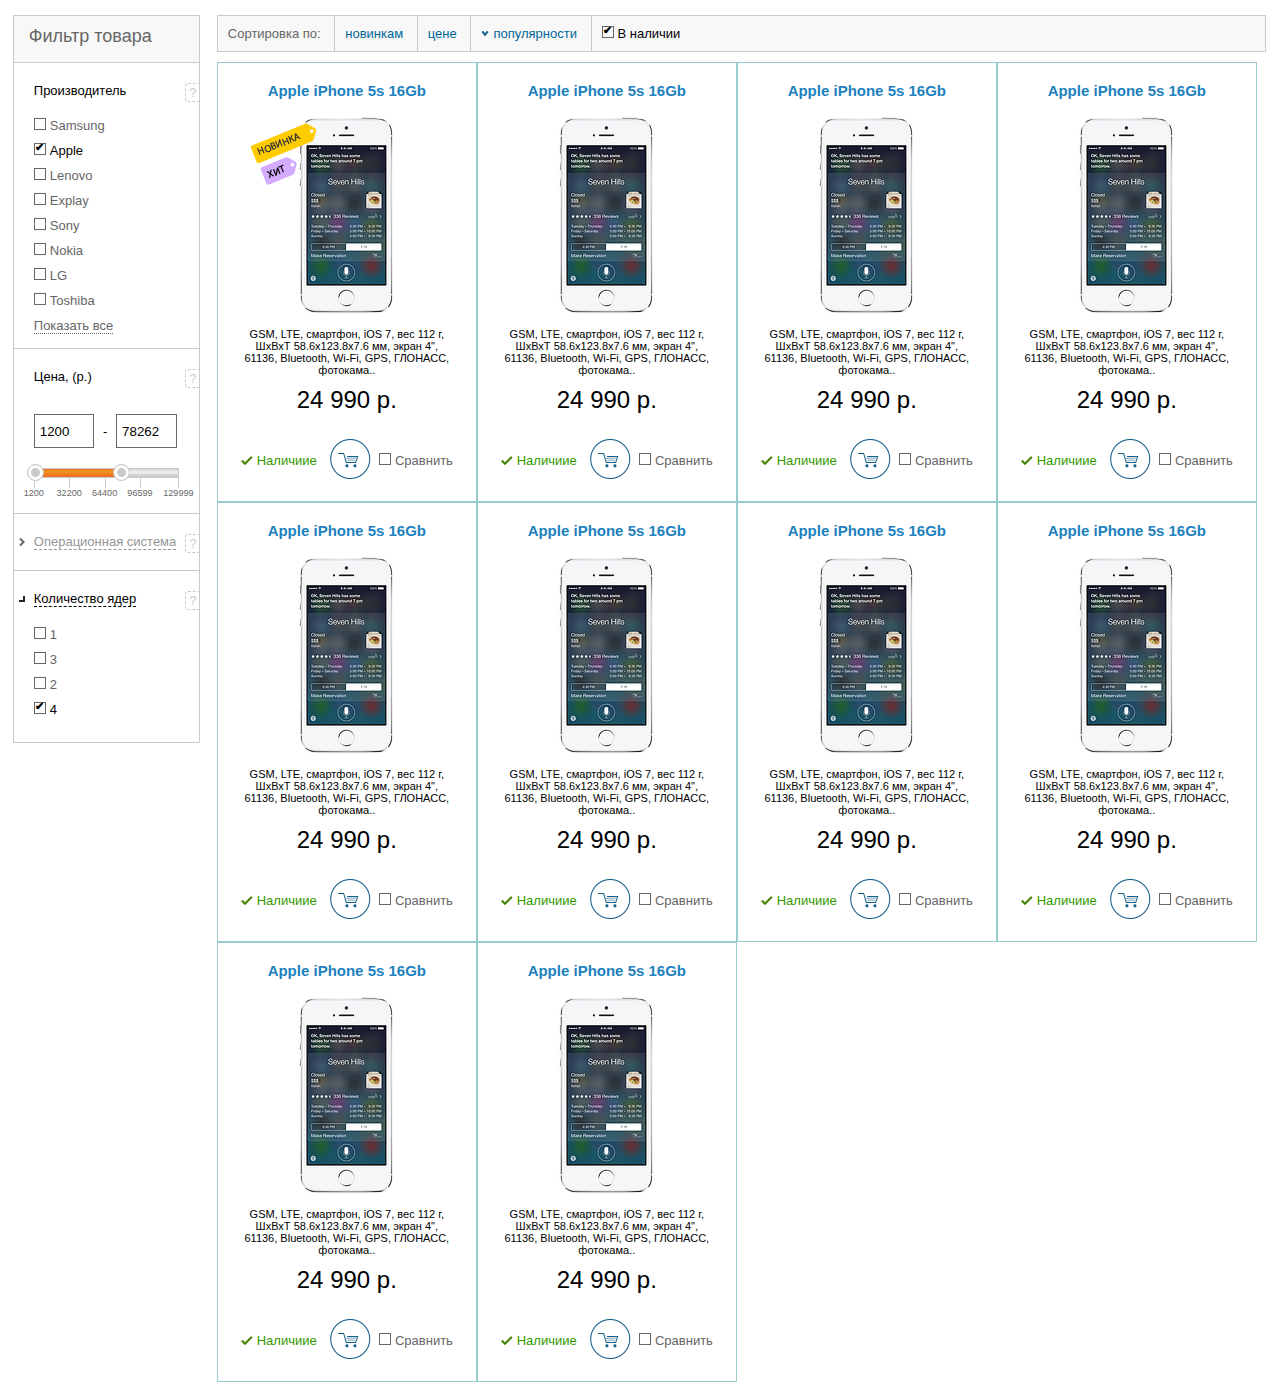
<file: smart.html>
<!DOCTYPE html>
<html>
  <head>
    <meta charset='utf-8'>
    <title>
      Смартфоны
    </title>
    <script src='js/jquery-2.1.4.js'></script>
    <script src='jquery-ui-1.11.4.custom/jquery-ui.min.js'></script>
    <link href='jquery-ui-1.11.4.custom/jquery-ui.min.css' rel='stylesheet'>
    <link href='style/smart.css' rel='stylesheet'>
  </head>
  <body class='page'>
    <div class='filter'>
      <div class='filter__header'>
        Фильтр товара
      </div>
      <div class='filter__item filter__manufacturer'>
        <div class='filter__toggle_always-opened'>
          <div class='filter__title'>
            Производитель
          </div>
          <div class='filter__help' title='Подсказка'>
            ?
          </div>
        </div>
        <div class='filter__body filter__body_show'>
          <div class='checkbox-col'>
            <div class='checkbox'>
              <input id='samsung' type='checkbox'>
              <label for='samsung'>Samsung</label>
            </div>
            <div class='checkbox'>
              <input checked='checked' id='apple' type='checkbox'>
              <label for='apple'>Apple</label>
            </div>
            <div class='checkbox'>
              <input id='lenovo' type='checkbox'>
              <label for='lenovo'>Lenovo</label>
            </div>
            <div class='checkbox'>
              <input id='explay' type='checkbox'>
              <label for='explay'>Explay</label>
            </div>
          </div>
          <div class='checkbox-col'>
            <div class='checkbox'>
              <input id='sony' type='checkbox'>
              <label for='sony'>Sony</label>
            </div>
            <div class='checkbox'>
              <input id='Nokia' type='checkbox'>
              <label for='Nokia'>Nokia</label>
            </div>
            <div class='checkbox'>
              <input id='LG' type='checkbox'>
              <label for='LG'>LG</label>
            </div>
            <div class='checkbox'>
              <input id='Toshiba' type='checkbox'>
              <label for='Toshiba'>Toshiba</label>
            </div>
          </div>
          <a class='show-all' href='#'>Показать все</a>
        </div>
      </div>
      <div class='filter__item filter__price'>
        <div class='filter__toggle_always-opened'>
          <div class='filter__title'>
            Цена, (р.)
          </div>
          <div class='filter__help' title='Подсказка'>
            ?
          </div>
        </div>
        <div class='filter__body filter__body_show'>
          <div class='slider'>
            <div class='slider-input'>
              <input class='slider-input__min smart-price-min' type='text'>
              <span class='slider-input__divider'>-</span>
              <input class='slider-input__min smart-price-max' type='text'>
            </div>
            <div class='slider__price-smart'></div>
            <div class='division'>
              <div class='division__0'></div>
              <div class='division__25'></div>
              <div class='division__50'></div>
              <div class='division__75'></div>
              <div class='division__100'></div>
            </div>
          </div>
        </div>
      </div>
      <div class='filter__item'>
        <div class='filter__toggle filter__toggle_closed'>
          <div class='filter__title filter__toggle_underline'>
            Операционная система
          </div>
          <div class='filter__help' title='Подсказка'>
            ?
          </div>
        </div>
        <div class='filter__body'>
          <div class='checkbox'>
            <input id='Android' type='checkbox'>
            <label for='Android'>Android</label>
          </div>
          <div class='checkbox'>
            <input id='IOS' type='checkbox'>
            <label for='IOS'>IOS</label>
          </div>
        </div>
      </div>
      <div class='filter__item filter__amount-core'>
        <div class='filter__toggle'>
          <div class='filter__title filter__toggle_underline'>
            Количество ядер
          </div>
          <div class='filter__help' title='Подсказка'>
            ?
          </div>
        </div>
        <div class='filter__body filter__body_show'>
          <div class='checkbox-col'>
            <div class='checkbox'>
              <input id='1_core' type='checkbox'>
              <label for='1_core'>1</label>
            </div>
            <div class='checkbox'>
              <input id='2_core' type='checkbox'>
              <label for='2_core'>3</label>
            </div>
          </div>
          <div class='checkbox-col'>
            <div class='checkbox'>
              <input id='3_core' type='checkbox'>
              <label for='3_core'>2</label>
            </div>
            <div class='checkbox'>
              <input checked='checked' id='4_core' type='checkbox'>
              <label for='4_core'>4</label>
            </div>
          </div>
        </div>
      </div>
    </div>
    <div class='sort_product_wrapper'>
      <div class='sort'>
        <div class='sort__item sort__title'>
          Сортировка по:
        </div>
        <div class='sort__item'>
          <a class='sort__links' href='#'>новинкам</a>
        </div>
        <div class='sort__item'>
          <a class='sort__links' href='#'>цене</a>
        </div>
        <div class='sort__item sort__item-active'>
          <a class='sort__links' href='#'>популярности</a>
        </div>
        <div class='sort__item sort__in-stock'>
          <input checked='checked' id='in-stock' type='checkbox'>
          <label for='in-stock'>В наличии</label>
        </div>
      </div>
      <div class='product'>
        <div class='product-item'>
          <div class='product-item__title'>
            Apple iPhone 5s 16Gb
          </div>
          <img src='img/smart.jpg'>
          <div class='product-item__new'></div>
          <div class='product-item__hit'></div>
          <div class='product-item__desc'>
            GSM, LTE, смартфон, iOS 7, вес 112 г, ШхВхТ 58.6x123.8x7.6 мм, экран 4", 61136, Bluetooth, Wi-Fi, GPS, ГЛОНАСС, фотокама..
          </div>
          <div class='product-item-price'>
            24 990 р.
          </div>
          <div class='product-item__row'>
            <div class='product-item__in-sctok'>
              Наличиие
            </div>
            <div class='product-item__add-to-cart'>
              <form>
                <button class='add-to-cart'></button>
              </form>
            </div>
            <div class='product-item-compare'>
              <input id='compare' type='checkbox'>
              <label for='compare'>Сравнить</label>
            </div>
          </div>
        </div>
        <div class='product-item'>
          <div class='product-item__title'>
            Apple iPhone 5s 16Gb
          </div>
          <img src='img/smart.jpg'>
          <div class='product-item__desc'>
            GSM, LTE, смартфон, iOS 7, вес 112 г, ШхВхТ 58.6x123.8x7.6 мм, экран 4", 61136, Bluetooth, Wi-Fi, GPS, ГЛОНАСС, фотокама..
          </div>
          <div class='product-item-price'>
            24 990 р.
          </div>
          <div class='product-item__row'>
            <div class='product-item__in-sctok'>
              Наличиие
            </div>
            <div class='product-item__add-to-cart'>
              <form>
                <button class='add-to-cart'></button>
              </form>
            </div>
            <div class='product-item-compare'>
              <input id='compare_1' type='checkbox'>
              <label for='compare_1'>Сравнить</label>
            </div>
          </div>
        </div>
        <div class='product-item'>
          <div class='product-item__title'>
            Apple iPhone 5s 16Gb
          </div>
          <img src='img/smart.jpg'>
          <div class='product-item__desc'>
            GSM, LTE, смартфон, iOS 7, вес 112 г, ШхВхТ 58.6x123.8x7.6 мм, экран 4", 61136, Bluetooth, Wi-Fi, GPS, ГЛОНАСС, фотокама..
          </div>
          <div class='product-item-price'>
            24 990 р.
          </div>
          <div class='product-item__row'>
            <div class='product-item__in-sctok'>
              Наличиие
            </div>
            <div class='product-item__add-to-cart'>
              <form>
                <button class='add-to-cart'></button>
              </form>
            </div>
            <div class='product-item-compare'>
              <input id='compare_2' type='checkbox'>
              <label for='compare_2'>Сравнить</label>
            </div>
          </div>
        </div>
        <div class='product-item'>
          <div class='product-item__title'>
            Apple iPhone 5s 16Gb
          </div>
          <img src='img/smart.jpg'>
          <div class='product-item__desc'>
            GSM, LTE, смартфон, iOS 7, вес 112 г, ШхВхТ 58.6x123.8x7.6 мм, экран 4", 61136, Bluetooth, Wi-Fi, GPS, ГЛОНАСС, фотокама..
          </div>
          <div class='product-item-price'>
            24 990 р.
          </div>
          <div class='product-item__row'>
            <div class='product-item__in-sctok'>
              Наличиие
            </div>
            <div class='product-item__add-to-cart'>
              <form>
                <button class='add-to-cart'></button>
              </form>
            </div>
            <div class='product-item-compare'>
              <input id='compare_3' type='checkbox'>
              <label for='compare_3'>Сравнить</label>
            </div>
          </div>
        </div>
        <div class='product-item'>
          <div class='product-item__title'>
            Apple iPhone 5s 16Gb
          </div>
          <img src='img/smart.jpg'>
          <div class='product-item__desc'>
            GSM, LTE, смартфон, iOS 7, вес 112 г, ШхВхТ 58.6x123.8x7.6 мм, экран 4", 61136, Bluetooth, Wi-Fi, GPS, ГЛОНАСС, фотокама..
          </div>
          <div class='product-item-price'>
            24 990 р.
          </div>
          <div class='product-item__row'>
            <div class='product-item__in-sctok'>
              Наличиие
            </div>
            <div class='product-item__add-to-cart'>
              <form>
                <button class='add-to-cart'></button>
              </form>
            </div>
            <div class='product-item-compare'>
              <input id='compare_4' type='checkbox'>
              <label for='compare_4'>Сравнить</label>
            </div>
          </div>
        </div>
        <div class='product-item'>
          <div class='product-item__title'>
            Apple iPhone 5s 16Gb
          </div>
          <img src='img/smart.jpg'>
          <div class='product-item__desc'>
            GSM, LTE, смартфон, iOS 7, вес 112 г, ШхВхТ 58.6x123.8x7.6 мм, экран 4", 61136, Bluetooth, Wi-Fi, GPS, ГЛОНАСС, фотокама..
          </div>
          <div class='product-item-price'>
            24 990 р.
          </div>
          <div class='product-item__row'>
            <div class='product-item__in-sctok'>
              Наличиие
            </div>
            <div class='product-item__add-to-cart'>
              <form>
                <button class='add-to-cart'></button>
              </form>
            </div>
            <div class='product-item-compare'>
              <input id='compare_5' type='checkbox'>
              <label for='compare_5'>Сравнить</label>
            </div>
          </div>
        </div>
        <div class='product-item'>
          <div class='product-item__title'>
            Apple iPhone 5s 16Gb
          </div>
          <img src='img/smart.jpg'>
          <div class='product-item__desc'>
            GSM, LTE, смартфон, iOS 7, вес 112 г, ШхВхТ 58.6x123.8x7.6 мм, экран 4", 61136, Bluetooth, Wi-Fi, GPS, ГЛОНАСС, фотокама..
          </div>
          <div class='product-item-price'>
            24 990 р.
          </div>
          <div class='product-item__row'>
            <div class='product-item__in-sctok'>
              Наличиие
            </div>
            <div class='product-item__add-to-cart'>
              <form>
                <button class='add-to-cart'></button>
              </form>
            </div>
            <div class='product-item-compare'>
              <input id='compare_6' type='checkbox'>
              <label for='compare_6'>Сравнить</label>
            </div>
          </div>
        </div>
        <div class='product-item'>
          <div class='product-item__title'>
            Apple iPhone 5s 16Gb
          </div>
          <img src='img/smart.jpg'>
          <div class='product-item__desc'>
            GSM, LTE, смартфон, iOS 7, вес 112 г, ШхВхТ 58.6x123.8x7.6 мм, экран 4", 61136, Bluetooth, Wi-Fi, GPS, ГЛОНАСС, фотокама..
          </div>
          <div class='product-item-price'>
            24 990 р.
          </div>
          <div class='product-item__row'>
            <div class='product-item__in-sctok'>
              Наличиие
            </div>
            <div class='product-item__add-to-cart'>
              <form>
                <button class='add-to-cart'></button>
              </form>
            </div>
            <div class='product-item-compare'>
              <input id='compare_7' type='checkbox'>
              <label for='compare_7'>Сравнить</label>
            </div>
          </div>
        </div>
        <div class='product-item'>
          <div class='product-item__title'>
            Apple iPhone 5s 16Gb
          </div>
          <img src='img/smart.jpg'>
          <div class='product-item__desc'>
            GSM, LTE, смартфон, iOS 7, вес 112 г, ШхВхТ 58.6x123.8x7.6 мм, экран 4", 61136, Bluetooth, Wi-Fi, GPS, ГЛОНАСС, фотокама..
          </div>
          <div class='product-item-price'>
            24 990 р.
          </div>
          <div class='product-item__row'>
            <div class='product-item__in-sctok'>
              Наличиие
            </div>
            <div class='product-item__add-to-cart'>
              <form>
                <button class='add-to-cart'></button>
              </form>
            </div>
            <div class='product-item-compare'>
              <input id='compare_8' type='checkbox'>
              <label for='compare_8'>Сравнить</label>
            </div>
          </div>
        </div>
        <div class='product-item'>
          <div class='product-item__title'>
            Apple iPhone 5s 16Gb
          </div>
          <img src='img/smart.jpg'>
          <div class='product-item__desc'>
            GSM, LTE, смартфон, iOS 7, вес 112 г, ШхВхТ 58.6x123.8x7.6 мм, экран 4", 61136, Bluetooth, Wi-Fi, GPS, ГЛОНАСС, фотокама..
          </div>
          <div class='product-item-price'>
            24 990 р.
          </div>
          <div class='product-item__row'>
            <div class='product-item__in-sctok'>
              Наличиие
            </div>
            <div class='product-item__add-to-cart'>
              <form>
                <button class='add-to-cart'></button>
              </form>
            </div>
            <div class='product-item-compare'>
              <input id='compare_9' type='checkbox'>
              <label for='compare_9'>Сравнить</label>
            </div>
          </div>
        </div>
      </div>
    </div>
    <script src='js/filter.js'></script>
  </body>
</html>
</file>
<file: style/laptop.css>
@charset "UTF-8";
.page {
  max-width: 1160px;
  font-family: Arial, Helvetica, sans-serif;
  font-size: 13px;
  margin: 90px auto;
  cursor: default;
}

.header {
  position: relative;
  border-bottom: 1px #d7d7d7 solid;
  margin-bottom: 20px;
}

.header__title {
  display: inline-block;
  font-size: 32px;
}

.sort {
  display: inline-block;
  position: absolute;
  right: 0;
  bottom: 5px;
}

.sort__item {
  display: inline-block;
  margin-right: 13px;
}

.sort__item-active a {
  padding-right: 12px;
  background: url(../img/laptop-sort-grey.png) no-repeat;
  background-position: 100% 50%;
}

.sort__title {
  color: #444444;
}

.sort__links {
  color: #5772ac;
  text-decoration: none;
}

.sort__grid, .sort__row {
  cursor: pointer;
}

.filter {
  display: inline-block;
  border: 1px #d7d7d7 solid;
  border-bottom: none;
  width: 210px;
}

.filter__item {
  border-bottom: 1px #d7d7d7 solid;
}

.filter__toggle {
  position: relative;
  cursor: pointer;
  padding: 16px 15px 16px 10px;
}

.filter__title {
  color: #5772ac;
  display: inline-block;
}

.filter__arrow {
  height: 16px;
  width: 16px;
  border: 1px #d7d7d7 solid;
  border-radius: 100%;
  display: inline-block;
  float: right;
  background: url(../img/laptop-filter-toggle-arrow.png) no-repeat;
  background-position: 50%;
  -webkit-transform: rotate(-180deg);
      -ms-transform: rotate(-180deg);
          transform: rotate(-180deg);
  -webkit-transition: .4s;
          transition: .4s;
}

.filter__arrow-open {
  -webkit-transform: rotate(-360deg);
      -ms-transform: rotate(-360deg);
          transform: rotate(-360deg);
}

.filter__body {
  display: none;
}

.filter__body_show {
  display: block;
}

.checkbox {
  margin: 10px 15px;
}

input[type="checkbox"] {
  display: none;
}

input[type="checkbox"] + label {
  cursor: pointer;
  position: relative;
  padding-left: 20px;
}

input[type="checkbox"] + label:before {
  content: '';
  border: 1px #d7d7d7 solid;
  border-radius: 1.5px;
  width: 13px;
  height: 13px;
  position: absolute;
  top: 0;
  left: 0;
}

input[type="checkbox"] + label:hover:before {
  background-color: #d7d7d7;
}

input[type="checkbox"] + label:after {
  content: '✔';
  position: absolute;
  top: -4px;
  left: 1px;
  font-size: 16px;
  color: #cb4837;
  -webkit-transition: all 0.2s;
          transition: all 0.2s;
  opacity: 0;
  -webkit-transform: scale(0);
      -ms-transform: scale(0);
          transform: scale(0);
}

input[type="checkbox"]:checked + label:after {
  opacity: 1;
  -webkit-transform: scale(1);
      -ms-transform: scale(1);
          transform: scale(1);
}

.radio {
  margin: 10px 15px;
}

input[type="radio"] {
  display: none;
}

input[type="radio"] + label {
  cursor: pointer;
  position: relative;
  padding-left: 25px;
  padding-right: 25px;
}

input[type="radio"] + label:before {
  content: '';
  border: 1px #d7d7d7 solid;
  width: 17px;
  height: 17px;
  border-radius: 100%;
  position: absolute;
  top: 0;
  left: 0;
  box-shadow: inset 0 2px 5px #d7d7d7;
}

input[type="radio"] + label:after {
  content: '';
  width: 9px;
  height: 9px;
  border-radius: 100%;
  position: absolute;
  background-color: #fb8c00;
  top: 5px;
  left: 5px;
  -webkit-transition: all 0.2s;
          transition: all 0.2s;
  opacity: 0;
  -webkit-transform: scale(0);
      -ms-transform: scale(0);
          transform: scale(0);
}

input[type="radio"]:checked + label:after {
  opacity: 1;
  -webkit-transform: scale(1);
      -ms-transform: scale(1);
          transform: scale(1);
}

.slider {
  margin: 10px 15px 15px;
}

.slider-input {
  margin-top: 10px;
  text-align: center;
}

.slider-input__divider {
  margin: 0 5px;
}

.slider-input__min, .slider-input__max {
  width: 70px;
  height: 33px;
  text-align: center;
  border-radius: 5px;
  border: 1px #d7d7d7 solid;
}

.ui-slider-horizontal .ui-slider-handle {
  border-radius: 100%;
  border: 2px #fb8c00 solid;
  width: 6px;
  height: 6px;
  top: -0.2em;
}

.ui-slider-horizontal {
  height: 4px;
}

.ui-widget-content {
  background-color: #d7d7d7;
  box-shadow: inset 0px 1px 1px 0px rgba(0, 0, 0, 0.09);
  border: none;
}

.ui-widget-header {
  background-image: url(../img/laptop-slider-background.png);
}

.product {
  display: inline-block;
  vertical-align: top;
  float: right;
}

.product__row {
  padding-bottom: 40px;
  border-bottom: 1px #d7d7d7 solid;
}

.product__row-bot {
  margin-top: 40px;
}

.product-item {
  position: relative;
  width: 177px;
  display: inline-block;
}

.product-item:not(:nth-child(1)) {
  margin-left: 60px;
}

.new-icon, .hit-icon {
  margin-left: 4px;
  vertical-align: middle;
  top: -1px;
  position: relative;
}

.product-item__new {
  background: #359e00;
  color: white;
  border-radius: 2px;
  width: 77px;
  position: absolute;
  top: 24px;
}

.product-item__hit {
  background: #c1c710;
  color: white;
  border-radius: 2px;
  width: 48px;
  position: absolute;
  top: 44px;
}

.product-item__title {
  color: #5772ac;
  font-size: 15px;
}

.product-item__row {
  margin: 5px 0;
}

.product-item__rate {
  display: inline-block;
}

.star-rate {
  display: inline-block;
  width: 11px;
  height: 10px;
  background: url(../img/laptop-star-rate-grey.png);
}

.star-rate:hover {
  background: url(../img/laptop-star-rate-gold.png);
}

.product-item__total-review {
  color: #5772ac;
  display: inline-block;
  float: right;
  text-decoration: none;
}

.product-item-price {
  display: inline-block;
}

.product-item-price__old {
  color: #949494;
  text-decoration: line-through;
}

.product-item-price__new {
  font-size: 18px;
}

.product-item__add-to-cart {
  display: inline-block;
  float: right;
}

.add-to-cart {
  width: 85px;
  height: 35px;
  background: #fff;
  border-radius: 5px;
  border: 1px #d7d7d7 solid;
}

.product-item__in-sctok {
  color: #64a143;
  display: inline-block;
  border-bottom: 1px #64a143 dotted;
}

.product-item-compare {
  display: inline-block;
  float: right;
}

.product-item-compare__text {
  color: #5772ac;
  border-bottom: 1px #5772ac dashed;
  text-decoration: none;
}

.pagination {
  margin-top: 40px;
  border-right: none;
}

.pagination__item {
  box-sizing: border-box;
  vertical-align: middle;
  display: inline-block;
  width: 40px;
  height: 40px;
  border-left: 1px #d7d7d7 solid;
  border-top: 1px #d7d7d7 solid;
  border-bottom: 1px #d7d7d7 solid;
  text-align: center;
  padding-top: 12px;
  text-decoration: none;
  float: left;
  color: #5772ac;
}

.pagination__item:hover {
  background: #d7d7d7;
}

.next-page {
  width: auto;
  border-right: 1px #d7d7d7 solid;
  padding-left: 20px;
  padding-right: 15px;
}
</file>
<file: style/smart.css>
@charset "UTF-8";
.page {
  max-width: 1600px;
  font-family: Arial, Helvetica, sans-serif;
  font-size: 13px;
  margin: 15px auto;
  cursor: default;
}

.header {
  position: relative;
  border-bottom: 1px #f8f8f8 solid;
  margin-bottom: 20px;
}

.header__title {
  display: inline-block;
  font-size: 32px;
}

.sort_product_wrapper {
  display: inline-block;
  vertical-align: top;
  margin-left: 1%;
  width: 82%;
}

.sort {
  background: #f8f8f8;
  max-width: 1300px;
  border-top: 1px #cacaca solid;
  border-bottom: 1px #cacaca solid;
  border-right: 1px #cacaca solid;
  margin-bottom: 1%;
}

.sort__item {
  padding: 10px;
  display: inline-block;
  border-left: 1px #cacaca solid;
}

.sort__item-active a {
  padding-left: 12px;
  background: url(../img/smart-sort-down-arrow.png) no-repeat;
  background-position: 0% 50%;
}

.sort__title {
  color: #666666;
}

.sort__links {
  color: #006699;
  text-decoration: none;
}

.sort__grid, .sort__row {
  cursor: pointer;
}

.filter {
  display: inline-block;
  border: 1px #cacaca solid;
  border-bottom: none;
  width: 14.5%;
  margin: 0 0 1% 1%;
}

.filter__header {
  padding: 10px 15px 15px;
  font-size: 18px;
  background-color: #f8f8f8;
  color: #666666;
  border-bottom: 1px #cacaca solid;
}

.filter__item {
  border-bottom: 1px #cacaca solid;
}

.filter__toggle {
  position: relative;
  cursor: pointer;
  padding: 20px;
  background: url(../img/smart-filter-arrow-open.png) no-repeat 3% 50%;
}

.filter__toggle_always-opened {
  position: relative;
  padding: 20px;
}

.filter__title {
  display: inline-block;
}

.filter__toggle_underline {
  border-bottom: 1px black dashed;
}

.filter__toggle_closed {
  color: #969696;
  background: url(../img/smart-filter-arrow-closed.png) no-repeat 3% 50%;
}

.filter__toggle_closed .filter__title {
  border-color: #969696;
}

.filter__help {
  display: inline-block;
  position: absolute;
  right: 0;
  top: 20px;
  padding: 1px 3px;
  color: #cacaca;
  border-left: 1px #cacaca dashed;
  border-bottom: 1px #cacaca dashed;
  border-top: 1px #cacaca dashed;
  border-radius: 3px 0 0 3px;
  cursor: help;
}

.filter__arrow {
  height: 16px;
  width: 16px;
  border: 1px #f8f8f8 solid;
  border-radius: 100%;
  display: inline-block;
  float: right;
  background: url(../img/laptop-filter-toggle-arrow.png) no-repeat;
  background-position: 50%;
  transform: rotate(-180deg);
  transition: .4s;
}

.filter__arrow-up {
  transform: rotate(-360deg);
}

.filter__body {
  padding: 0 20px 15px;
  display: none;
}

.filter__body_show {
  display: block;
}

.checkbox-col {
  display: inline-block;
  width: 90px;
}

.show-all {
  color: #666666;
  border-bottom: 1px #666666 dotted;
  text-decoration: none;
}

.checkbox {
  margin-bottom: 10px;
}

input[type="checkbox"] {
  display: none;
}

input[type="checkbox"] + label {
  cursor: pointer;
  position: relative;
  padding-left: 16px;
  color: #666666;
}

input[type="checkbox"] + label:before {
  content: '';
  border: 1px #666666 solid;
  width: 10px;
  height: 10px;
  position: absolute;
  top: 0;
  left: 0;
}

input[type="checkbox"] + label:hover:before {
  background-color: #f8f8f8;
}

input[type="checkbox"] + label:after {
  content: '✔';
  font-weight: bold;
  position: absolute;
  top: -2px;
  left: 1px;
  font-size: 11px;
  color: black;
  transition: all 0.2s;
  opacity: 0;
  transform: scale(0);
}

input[type="checkbox"]:checked + label {
  color: black;
}

input[type="checkbox"]:checked + label:after {
  opacity: 1;
  transform: scale(1);
}

.radio {
  margin: 10px 15px;
}

input[type="radio"] {
  display: none;
}

input[type="radio"] + label {
  cursor: pointer;
  position: relative;
  padding-left: 25px;
  padding-right: 25px;
}

input[type="radio"] + label:before {
  content: '';
  border: 1px #f8f8f8 solid;
  width: 17px;
  height: 17px;
  border-radius: 100%;
  position: absolute;
  top: 0;
  left: 0;
  box-shadow: inset 0 2px 5px #f8f8f8;
}

input[type="radio"] + label:after {
  content: '';
  width: 9px;
  height: 9px;
  border-radius: 100%;
  position: absolute;
  background-color: #ff9933;
  top: 5px;
  left: 5px;
  transition: all 0.2s;
  opacity: 0;
  transform: scale(0);
}

input[type="radio"]:checked + label:after {
  opacity: 1;
  transform: scale(1);
}

.slider {
  margin-bottom: 20px;
}

.slider-input {
  margin-top: 10px;
  margin-bottom: 20px;
}

.slider-input__divider {
  margin: 0 5px;
}

.slider-input__min, .slider-input__max {
  width: 35.5%;
  height: 30px;
  border: 1px #666666 solid;
  padding-left: 5px;
}

.slider-input__min:focus, .slider-input__max:focus {
  border: 1px #1E81BD solid;
  box-shadow: 0 0 2px 0px #1E81BD;
  outline: 0;
}

.ui-slider-horizontal .ui-slider-handle {
  border-radius: 100%;
  border: 1px #cacaca solid;
  background: #cacaca;
  box-shadow: inset 0 0 0 3px white;
  width: 15px;
  height: 15px;
  top: -.35em;
  margin-left: -.55em;
}

.ui-slider-horizontal .ui-slider-handle:focus {
  outline-width: 0;
}

.ui-slider-horizontal .ui-slider-handle:active {
  border: 1px #ff9933 solid;
  background: #ff9933;
  box-shadow: inset 0 0 0 3px white;
}

.ui-slider-horizontal {
  height: 8px;
}

.ui-widget-content {
  background-color: #f8f8f8;
  background: url(../img/smart-slider-back.png);
  border: 1px #cacaca solid;
  border-radius: 0;
}

.ui-widget-header {
  background: url(../img/smart-slider-track.png);
  border-radius: 0;
}

.division {
  color: #666666;
  font-size: 0.7em;
  position: relative;
}

.division div {
  display: inline-block;
  position: absolute;
  top: 10px;
  text-align: center;
  width: 40px;
}

.division div:before {
  content: '';
  width: 1px;
  height: 10px;
  background: #cacaca;
  position: absolute;
  top: -10px;
  left: 50%;
}

.division__0 {
  margin-left: -20px;
  left: 0%;
}

.division__25 {
  margin-left: -21px;
  left: 25%;
}

.division__50 {
  margin-left: -22px;
  left: 50%;
}

.division__75 {
  margin-left: -23px;
  left: 75%;
}

.division__100 {
  margin-left: -21px;
  left: 100%;
}

.product-item {
  float: left;
  position: relative;
  box-sizing: border-box;
  width: 260px;
  display: inline-block;
  box-shadow: inset 0 0 0px 1px #99CCCC;
  text-align: center;
  padding: 20px 23px;
}

.product-item:hover {
  box-shadow: inset 0 0 0px 2px #ff9933;
}

.product-item__new {
  background: url(../img/smart-new-icon.png);
  width: 67px;
  height: 41px;
  position: absolute;
  top: 61px;
  left: 33px;
}

.product-item__hit {
  background: url(../img/smart-hit-icon.png);
  width: 37px;
  height: 28px;
  position: absolute;
  top: 95px;
  left: 43px;
}

.product-item__title {
  color: #1E81BD;
  font-size: 15px;
  margin-bottom: 15px;
  font-weight: bold;
}

.product-item__in-sctok {
  vertical-align: middle;
  margin-right: 10px;
}

.product-item__add-to-cart {
  vertical-align: middle;
  margin-right: 4px;
}

.product-item-compare {
  vertical-align: middle;
}

.product-item__desc {
  font-size: 11px;
  margin-top: 11px;
}

.product-item-price {
  font-size: 24px;
  margin: 10px 0 25px;
}

.product-item__add-to-cart {
  display: inline-block;
}

.add-to-cart {
  width: 41px;
  height: 41px;
  background: url(../img/smart-add-to-cart.png) no-repeat;
  border: none;
}

.product-item__in-sctok {
  color: #339900;
  display: inline-block;
  padding-left: 16px;
  background: url(../img/smart-in-stock.png) no-repeat 0% 50%;
}

.product-item-compare {
  display: inline-block;
}

.product-item-compare__text {
  color: #1E81BD;
  border-bottom: 1px #1E81BD dashed;
  text-decoration: none;
}
</file>
